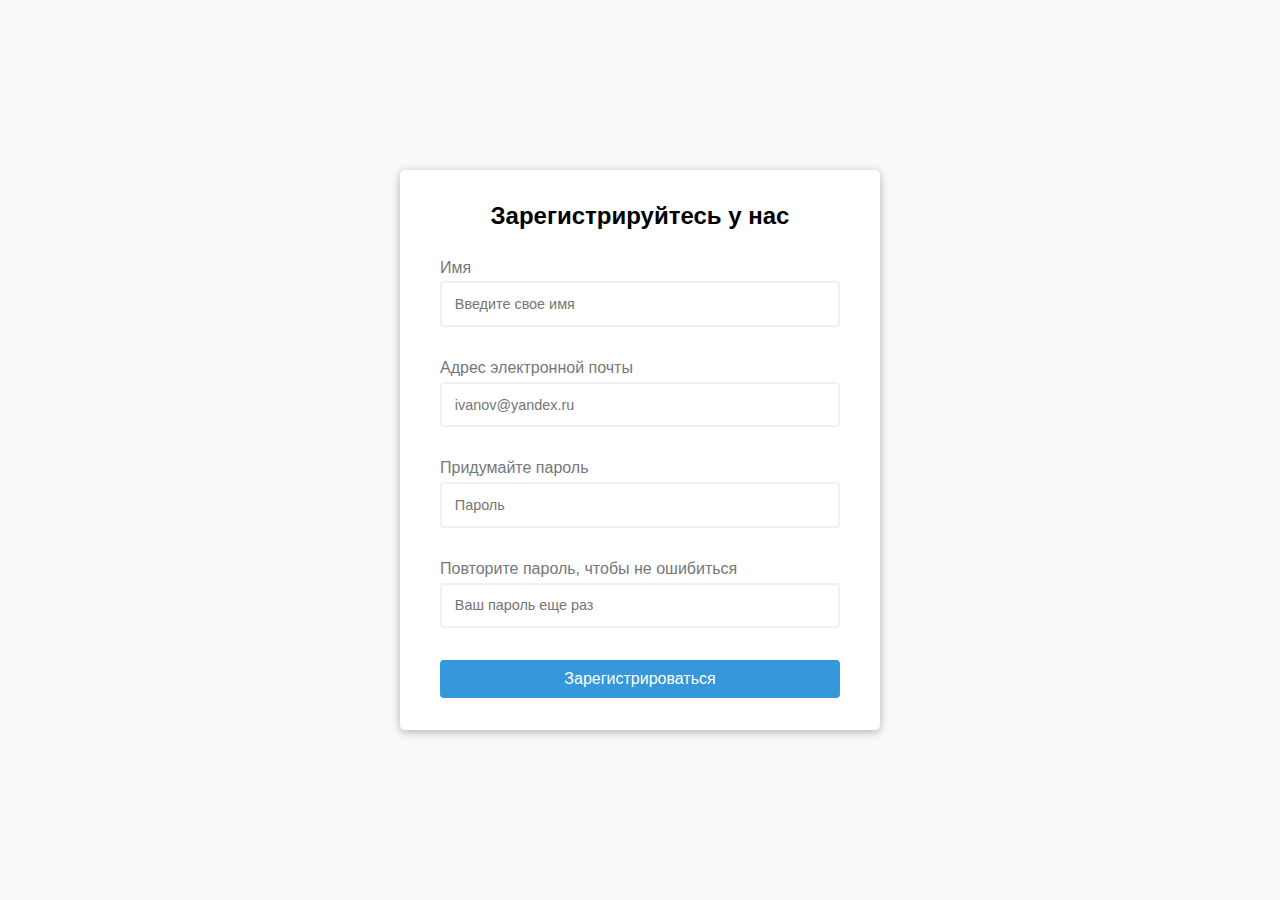
<file: CheckForm/index.html>
<!DOCTYPE html>
<html lang="ru">
<head>
    <meta charset="UTF-8">
    <meta http-equiv="X-UA-Compatible" content="IE=edge">
    <meta name="viewport" content="width=device-width, initial-scale=1.0">
    <title>Проверка формы</title>
    <link rel="stylesheet" href="style.css">
    <script src="index.js" type="module"></script>
</head>
<body>
    <section class="container">
        <form id="form" class="form">
            <!-- Заголовок -->
            <h2 class="form-title">Зарегистрируйтесь у нас</h2>
            <!-- Имя -->
            <div class="form-control">
                <label for="username">Имя</label>
                <input type="text" id="username" placeholder="Введите свое имя">
                <small>Сообщение об ошибке</small>
            </div>
            <!-- Почта -->
            <div class="form-control">
                <label for="email">Адрес электронной почты</label>
                <input type="text" id="email" placeholder="ivanov@yandex.ru">
                <small>Сообщение об ошибке</small>
            </div>
            <!-- Пароль -->
            <div class="form-control">
                <label for="password">Придумайте пароль</label>
                <input type="password" id="password" placeholder="Пароль">
                <small>Сообщение об ошибке</small>
            </div>
            <!-- Повторый пароль -->
            <div class="form-control">
                <label for="password2">Повторите пароль, чтобы не ошибиться</label>
                <input type="password" id="password2" placeholder="Ваш пароль еще раз">
                <small>Сообщение об ошибке</small>
            </div>
            <!-- Кнопка -->
            <button type="submit">Зарегистрироваться</button>
        </form>
    </section>
</body>
</html>
</file>
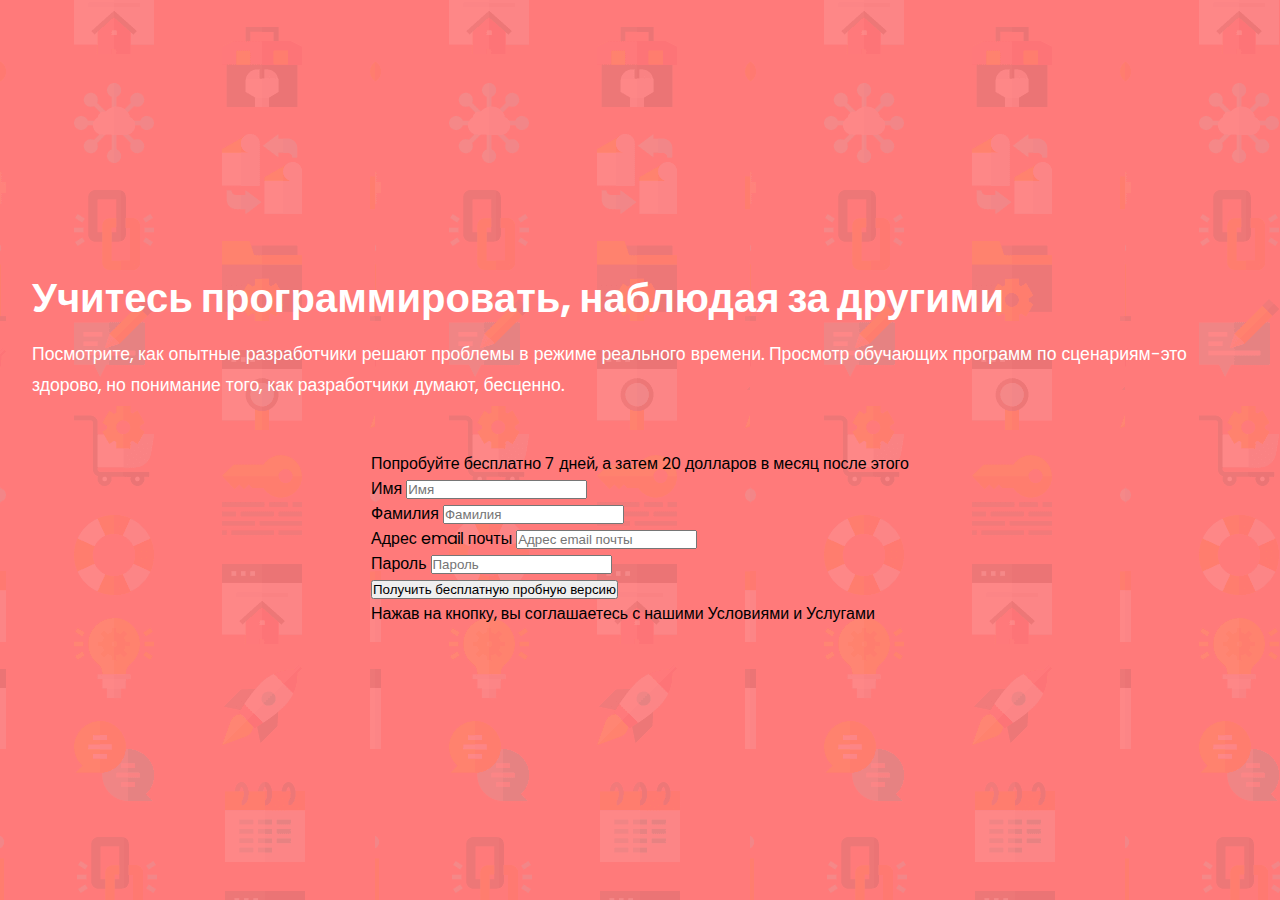
<file: CheckForm2/index.html>
<!DOCTYPE html>
<html lang="ru">
  <head>
    <meta charset="UTF-8" />
    <meta name="viewport" content="width=device-width, initial-scale=1.0" />
    <link
      rel="icon"
      type="image/png"
      sizes="32x32"
      href="./images/favicon-32x32.png"
    />
    <link rel="stylesheet" href="style.css">
    <title>Пример формы подписки</title>
  </head>
  <body>
    <section class="intro">
      <div class="container">
        <!-- Слева -->
        <div class="left-col">
          <h1 class="title">Учитесь программировать, наблюдая за другими</h1>
          <p class="left-content">
            Посмотрите, как опытные разработчики решают проблемы в режиме
            реального времени. Просмотр обучающих программ по сценариям-это
            здорово, но понимание того, как разработчики думают, бесценно.
          </p>
        </div>
        <!-- Справа -->
        <div class="right-col">
          <div class="top-box">
            <p class="top-box-content">
              <span>Попробуйте бесплатно 7 дней</span>, а затем 20
              долларов в месяц после этого
            </p>
          </div>
          <div class="form-container">
            <form action="#">
              <!--  -->
              <div class="field-group">
                <label for="firstName">Имя</label>
                <input
                  type="text"
                  id="firstName"
                  name="firstName"
                  placeholder="Имя"
                />
                <img
                  class="error-icon"
                  src="./images/icon-error.svg"
                  alt="error-sign"
                />
                <p class="error-text">Введите свое имя</p>
              </div>
              <!--  -->
              <div class="field-group">
                <label for="lastName">Фамилия</label>
                <input
                  type="text"
                  id="lastName"
                  name="lastName"
                  placeholder="Фамилия"
                />
                <img
                  class="error-icon"
                  src="./images/icon-error.svg"
                  alt="error-sign"
                />
                <p class="error-text">Введите свою фамилию</p>
              </div>
              <!--  -->
              <div class="field-group">
                <label for="email">Адрес email почты</label>
                <input
                  type="email"
                  id="email"
                  name="email"
                  placeholder="Адрес email почты"
                />
                <img
                  class="error-icon"
                  src="./images/icon-error.svg"
                  alt="error-sign"
                />
                <p class="error-text">Введите адрес email почты</p>
              </div>
              <!--  -->
              <div class="field-group">
                <label for="password">Пароль</label>
                <input
                  type="password"
                  id="password"
                  name="password"
                  placeholder="Пароль"
                />
                <img
                  class="error-icon"
                  src="./images/icon-error.svg"
                  alt="error-sign"
                />
                <p class="error-text">Введите пароль</p>
              </div>
              <!--  -->
              <button class="button" type="submit">
                Получить бесплатную пробную версию
              </button>
              <p class="form-footer">
                Нажав на кнопку, вы соглашаетесь с нашими <span>Условиями и Услугами</span>
              </p>
            </form>
          </div>
        </div>
      </div>
    </section>
  </body>
</html>
</file>
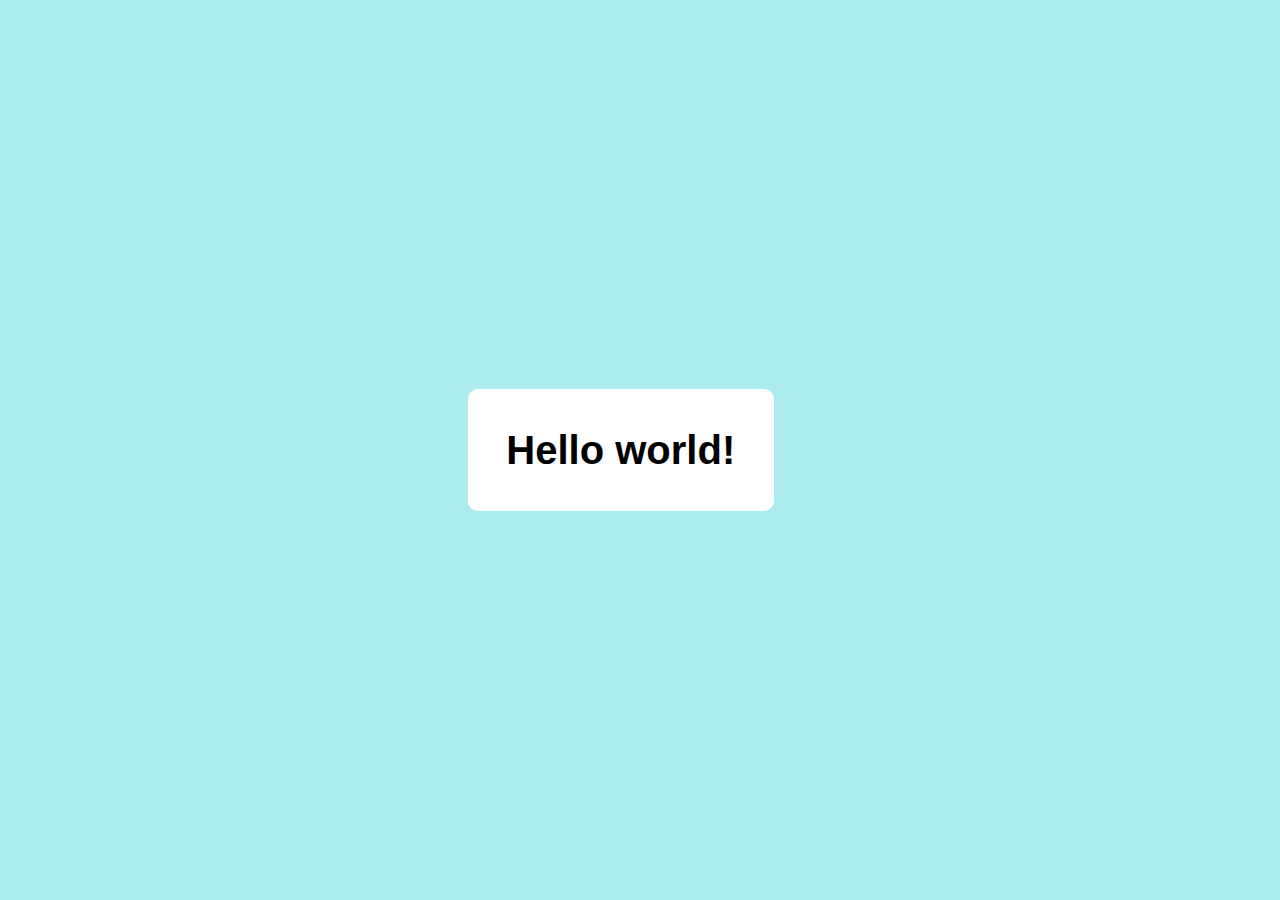
<file: CopyToClipboard/index.html>
<!DOCTYPE html>
<html lang="en">
<head>
    <meta charset="UTF-8">
    <meta http-equiv="X-UA-Compatible" content="IE=edge">
    <meta name="viewport" content="width=device-width, initial-scale=1.0">
    <title>Copy To Clipboard</title>
    <link rel="stylesheet" href="./css/style.css">
    <script src="./js/index.js" defer></script>
</head>
<body>
    <!-- По клику на надписи в заголовке h2 происходит ее копирование в буфер обмена -->
    <div class="container">
        <div class="content">
            <h2>Hello world!</h2>
            <div class="popup">
                <h4>Copied 📋</h4>
            </div>
        </div>
    </div>
</body>
</html>
</file>
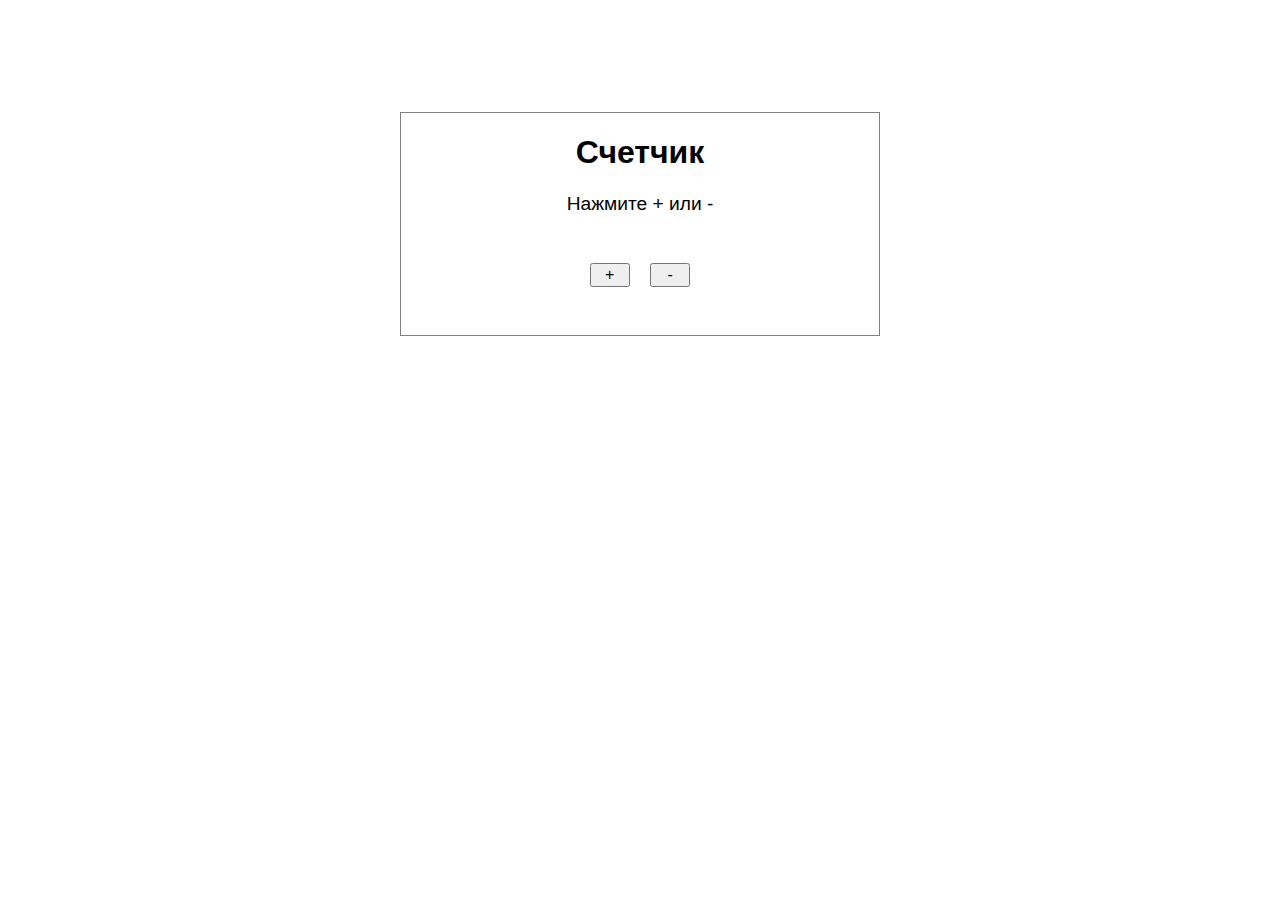
<file: counter/index.html>
<!DOCTYPE html>
<html lang="ru">
<head>
    <meta charset="UTF-8">
    <meta http-equiv="X-UA-Compatible" content="IE=edge">
    <meta name="viewport" content="width=device-width, initial-scale=1.0">
    <title>Счетчик</title>
    <link rel="stylesheet" href="./css/normalize.css">
    <link rel="stylesheet" href="./css/style.css">
    <script type="module" src="./js/index.js"></script>
</head>
<body>
    <main class="site-main">
        <section class="counter">
            <h1 class="counter__title">Счетчик</h1>
            <div class="counter__subtitle">Нажмите + или -</div>
            <div class="counter__buttons">
                <button class="button button-next">+</button>
                <button class="button button-prev">-</button>
            </div>
        </section>
    </main>
</body>
</html>
</file>
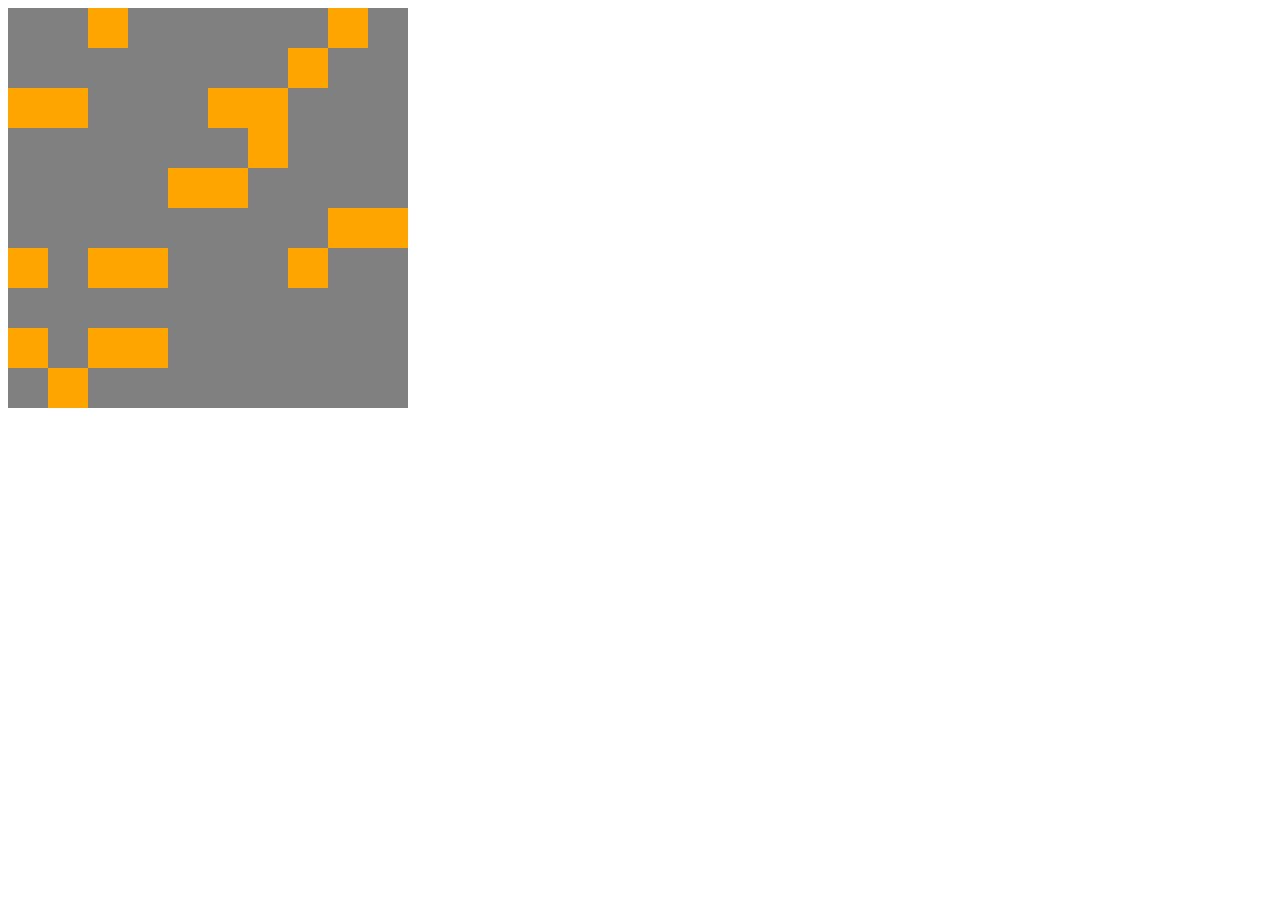
<file: Minesweeper/index.html>
<!DOCTYPE html>
<html lang="en">
  <head>
    <meta charset="UTF-8" />
    <meta name="viewport" content="width=device-width, initial-scale=1.0" />
    <title>Minesweeper</title>
    <link rel="stylesheet" href="style.css" />
    <script src="app.js"></script>
  </head>
  <body>
    <div class="grid"></div>
  </body>
</html>
</file>
<file: CheckForm/style.css>
html {
  box-sizing: border-box;
}

*,
*::after,
*::before {
  box-sizing: inherit;
}

:root {
    --clr-success: #2ecc71;
    --clr-error: #e74c3c;
}

body {
  min-height: 100vh;
  margin: 0;
  display: flex;
  align-items: center;
  justify-content: center;

  font-family: -apple-system, BlinkMacSystemFont, "Segoe UI", Roboto, Oxygen,
    Ubuntu, Cantarell, "Open Sans", "Helvetica Neue", sans-serif;

  background-color: #f9fafb;
}

.container {
  width: 30rem;
  box-shadow: 0 2px 10px rgba(0, 0, 0, 0.3);
  border-radius: 5px;
  background-color: #fff;
}

.form-title {
  margin: 0 0 1.8rem;
  text-align: center;
}

.form {
  padding: 2rem 2.5rem;
}

.form-control {
  margin-bottom: 0.8rem;
  padding-bottom: 1.2rem;
  position: relative;
}

.form-control label {
  display: block;
  margin-bottom: 0.3rem;
  color: #777;
}

.form-control input {
  display: block;
  width: 100%;
  padding: 0.8rem;
  font-size: 0.9rem;
  border: 2px solid #f0f0f0;
  border-radius: 4px;
}

.form-control input:focus {
  outline: 0;
  border-color: #777;
}

.form-control.success input {
  border-color: var(--clr-success);
}

.form-control.error input {
  border-color: var(--clr-error);
}

.form-control small {
    position: absolute;
    bottom: 0;
    left: 0;
    visibility: hidden;
    color: var(--clr-error);
}

.form-control.error small {
    visibility: visible;
}

.form button {
    display: block;
    width: 100%;
    padding: 0.5em;
    font-size: 1rem;
    border: 2px solid #3498db;
    border-radius: 4px;
    background-color: #3498db;
    color: #fff;
    cursor: pointer;
}
</file>
<file: CheckForm2/style.css>
@import url("https://fonts.googleapis.com/css2?family=Poppins:wght@400;500;600;700&display=swap");

html {
  box-sizing: border-box;
}

*,
*::after,
*::before {
  box-sizing: inherit;
  padding: 0;
  margin: 0;
}

:root {
  --clr-primary-red: hsl(0, 100%, 74%);
  --clr-primary-green: hsl(154, 59%, 51%);
  --clr-accent-blue: hsl(248, 32%, 49%);
  --clr-neutral-darkblue: hsl(249, 10%, 26%);
  --clr-neutral-grayishblue: hsl(246, 25%, 77%);

  --ff-base: "Poppins", sans-serif;
}

body {
  font-family: var(--ff-base);
}

.intro {
  min-height: 100vh;
  width: 100%;
  padding: 7rem 0;
  display: flex;
  align-items: center;
  justify-content: center;

  background-image: url(./images/bg-intro-mobile.png);
  background-color: var(--clr-primary-red);
}

.container {
  max-width: 81.25rem;
  margin: 0 auto;
  padding: 0 2rem;
  display: flex;
  flex-direction: column;
  justify-content: center;
  align-items: center;
}

.left-col {
    flex: 1;
    margin-bottom: 3.2rem;
}

.left-col h1 {
    margin-bottom: 1.1rem;

    color: white;
    font-size: 2.5rem;
    line-height: 3rem;

}

.left-col p {
    color: white;
    font-size: 1.1rem;
    line-height: 1.9rem;
}

.right-col {
    flex: 1;
}

.error-text,
.error-icon {
  display: none;
}
</file>
<file: CopyToClipboard/css/style.css>
html {
  box-sizing: border-box;
}

*,
*::after,
*::before {
  margin: 0;
  padding: 0;
  box-sizing: inherit;
}

body {
  font-family: -apple-system, BlinkMacSystemFont, "Segoe UI", Roboto, Oxygen,
    Ubuntu, Cantarell, "Open Sans", "Helvetica Neue", sans-serif;
  font-size: 1.2rem;
  background-color: rgb(173, 236, 236);
}

.container {
  min-height: 100vh;
  width: 97vw;
  display: flex;
  align-items: center;
  justify-content: center;
}

.content {
  position: relative;
  padding: 2em;
  background-color: #fff;
  border-radius: 10px;
}

.content h2 {
  cursor: pointer;
  font-size: 2.5rem;
}

.popup {
  position: absolute;
  top: -7rem;
  left: 30%;
  padding: 1rem;
  background-color: #fff;
  border-radius: 5px;

  /* скрываем */
  opacity: 0;
  pointer-events: none;
}

.popup.active {
  /* отображаем */
  animation: popup 1s ease-in-out forwards;
}

/* анимация появления popup */
@keyframes popup {
  0% {
    opacity: 0;
    pointer-events: none;
  }
  40% {
    opacity: 1;
    pointer-events: auto;
  }
  80% {
    opacity: 1;
    pointer-events: auto;
  }
  100% {
    opacity: 0;
    pointer-events: none;
  }
}
</file>
<file: counter/css/style.css>
html {
  box-sizing: border-box;
  font-family: -apple-system, BlinkMacSystemFont, 'Segoe UI', Roboto, Oxygen, Ubuntu, Cantarell, 'Open Sans', 'Helvetica Neue', sans-serif;
}

*,
*::before,
*::after {
  box-sizing: inherit;
}

.site-main {
  width: 30rem;
  max-width: 97vw;
  margin: 7rem auto 0;

  text-align: center;
  border: 1px solid gray;
}

.counter__subtitle {
  margin-bottom: 3rem;
  font-size: 1.2rem;
}

.counter__buttons {
  margin-bottom: 3rem;
}

.button {
    width: 2.5rem;
}

.button-next {
  margin-right: 1rem;
}
</file>
<file: Minesweeper/style.css>
.grid {
  height: 400px;
  width: 400px;
  display: flex;
  flex-wrap: wrap;
  background-color: gray;
}

.grid div {
  height: 40px;
  width: 40px;
}

.checked {
  background-color: red;
}

.bomb {
  background-color: orange;
}
</file>
